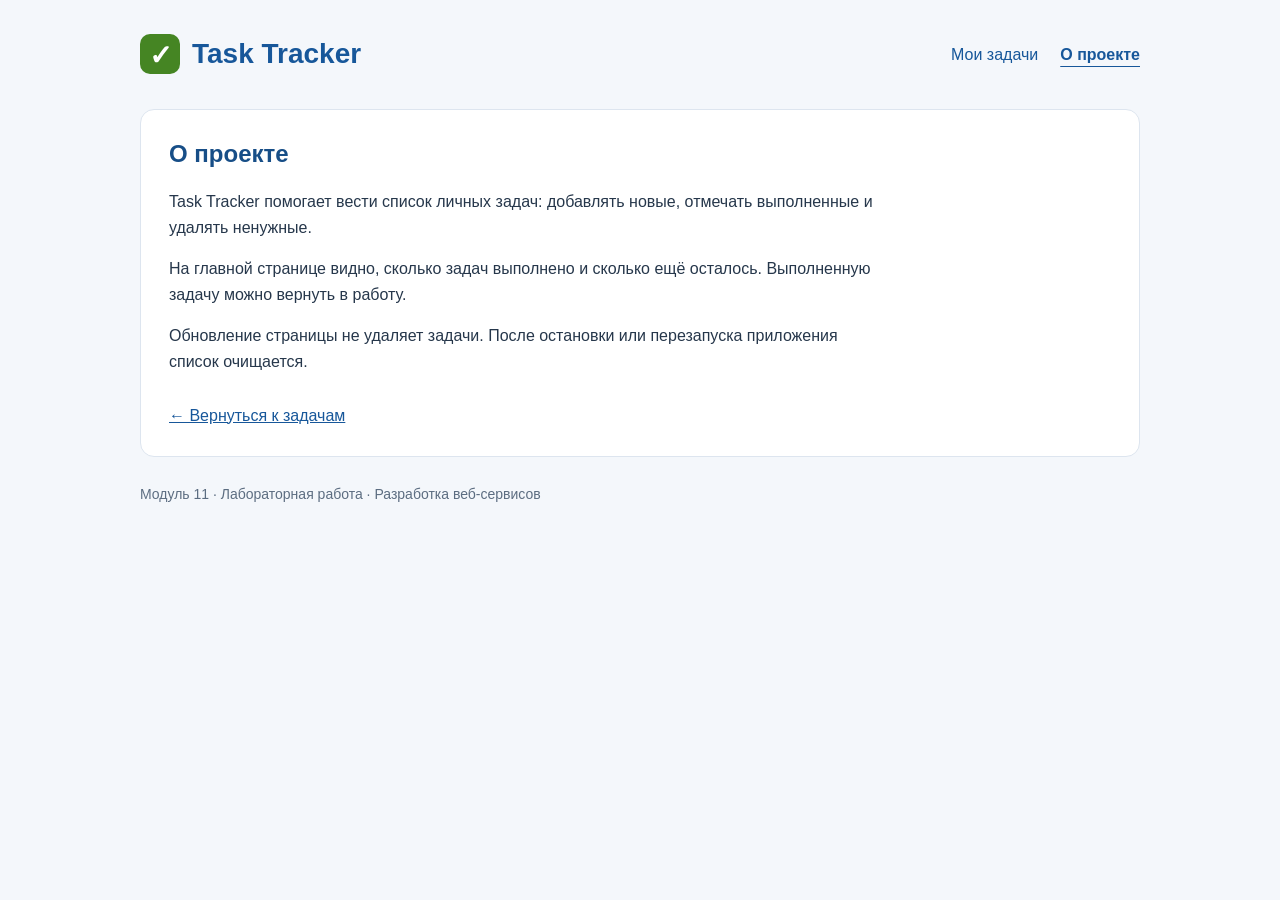
<file: templates/about.html>
<!doctype html>
<html lang="ru">
<head>
  <meta charset="utf-8">
  <meta name="viewport" content="width=device-width, initial-scale=1">
  <title>О проекте — Task Tracker</title>
  <link rel="stylesheet" href="/static/style.css">
</head>
<body>
  <div class="container">
    <header class="header">
      <a class="brand" href="/"><span class="logo" aria-hidden="true">✓</span> Task Tracker</a>
      <nav aria-label="Навигация"><a href="/">Мои задачи</a><a href="/about" aria-current="page">О проекте</a></nav>
    </header>
    <main class="panel prose">
      <h1>О проекте</h1>
      <p>Task Tracker помогает вести список личных задач: добавлять новые, отмечать выполненные и удалять ненужные.</p>
      <p>На главной странице видно, сколько задач выполнено и сколько ещё осталось. Выполненную задачу можно вернуть в работу.</p>
      <p>Обновление страницы не удаляет задачи. После остановки или перезапуска приложения список очищается.</p>
      <a class="back-link" href="/">← Вернуться к задачам</a>
    </main>
    <footer>Модуль 11 · Лабораторная работа · Разработка веб-сервисов</footer>
  </div>
</body>
</html>
</file>
<file: static/style.css>
:root { color-scheme: light; font-family: "Segoe UI", Arial, sans-serif; color: #26374b; background: #f4f7fb; line-height: 1.6; }
* { box-sizing: border-box; }
body { margin: 0; }
.container { width: min(100% - 40px, 1000px); margin: 0 auto; }
.header { display: flex; justify-content: space-between; align-items: center; flex-wrap: wrap; gap: 20px; padding: 32px 0; }
a { color: #17579a; }
.brand { display: inline-flex; align-items: center; gap: 12px; font-size: 28px; font-weight: 650; text-decoration: none; }
.logo { display: inline-grid; place-items: center; width: 40px; height: 40px; border-radius: 10px; background: #458523; color: white; }
nav { display: flex; gap: 22px; }
nav a { text-decoration: none; }
nav a[aria-current] { font-weight: 700; text-decoration: underline; text-underline-offset: 6px; }
.panel { background: white; border: 1px solid #dde5ef; border-radius: 14px; padding: 28px; margin-bottom: 22px; }
h1, h2 { margin: 0 0 20px; color: #174e87; font-size: 24px; line-height: 1.3; }
label { display: block; margin-bottom: 8px; font-weight: 600; }
.add-row { display: flex; gap: 12px; }
input { width: 100%; min-width: 0; border: 1px solid #bccbdb; border-radius: 8px; padding: 12px 14px; font: inherit; color: inherit; background: #fafcff; }
button { border: 1px solid transparent; border-radius: 8px; padding: 11px 18px; background: #39761d; color: white; font: inherit; font-weight: 600; cursor: pointer; white-space: nowrap; }
button:hover { filter: brightness(.93); }
:focus-visible { outline: 3px solid #1769aa; outline-offset: 3px; }
.stats { display: grid; grid-template-columns: repeat(3, 1fr); gap: 16px; margin-bottom: 22px; }
.stats > div { display: flex; align-items: center; justify-content: space-between; gap: 12px; padding: 18px 22px; background: #eaf0f8; border-radius: 10px; }
.stats strong { font-size: 28px; color: #174e87; }
.tasks { padding: 0; margin: 0; list-style: none; }
.task { display: flex; align-items: center; justify-content: space-between; gap: 20px; padding: 20px 0; border-top: 1px solid #e0e7ef; }
.task-info { min-width: 0; }
.task h3 { margin: 2px 0 6px; font-size: 18px; font-weight: 600; overflow-wrap: anywhere; white-space: pre-wrap; }
.task-id { color: #5c6d81; font-size: 13px; }
.status { color: #5c6d81; font-size: 14px; }
.completed h3 { text-decoration: line-through; color: #65776b; }
.completed .status { color: #39761d; }
.actions { display: flex; flex-shrink: 0; flex-wrap: wrap; gap: 8px; }
.secondary { background: #edf4fb; color: #17579a; border-color: #cbdced; }
.danger { background: #fff4f2; color: #a1372e; border-color: #eccbc6; }
.empty { padding: 24px 10px; text-align: center; color: #5c6d81; }
.error { padding: 12px 16px; background: #fff0ef; border: 1px solid #eccbc6; border-radius: 8px; color: #a1372e; }
.prose p { max-width: 720px; }
.back-link { display: inline-block; margin-top: 12px; }
footer { padding: 4px 0 30px; color: #5c6d81; font-size: 14px; }
@media (max-width: 720px) {
  .container { width: min(100% - 24px, 1000px); }
  .panel { padding: 20px; }
  .add-row, .task { flex-direction: column; align-items: stretch; }
  .stats { gap: 8px; }
  .stats > div { flex-direction: column; gap: 0; padding: 12px 6px; text-align: center; font-size: 13px; }
  .actions { flex-wrap: wrap; }
  .actions button { white-space: normal; }
}
</file>
